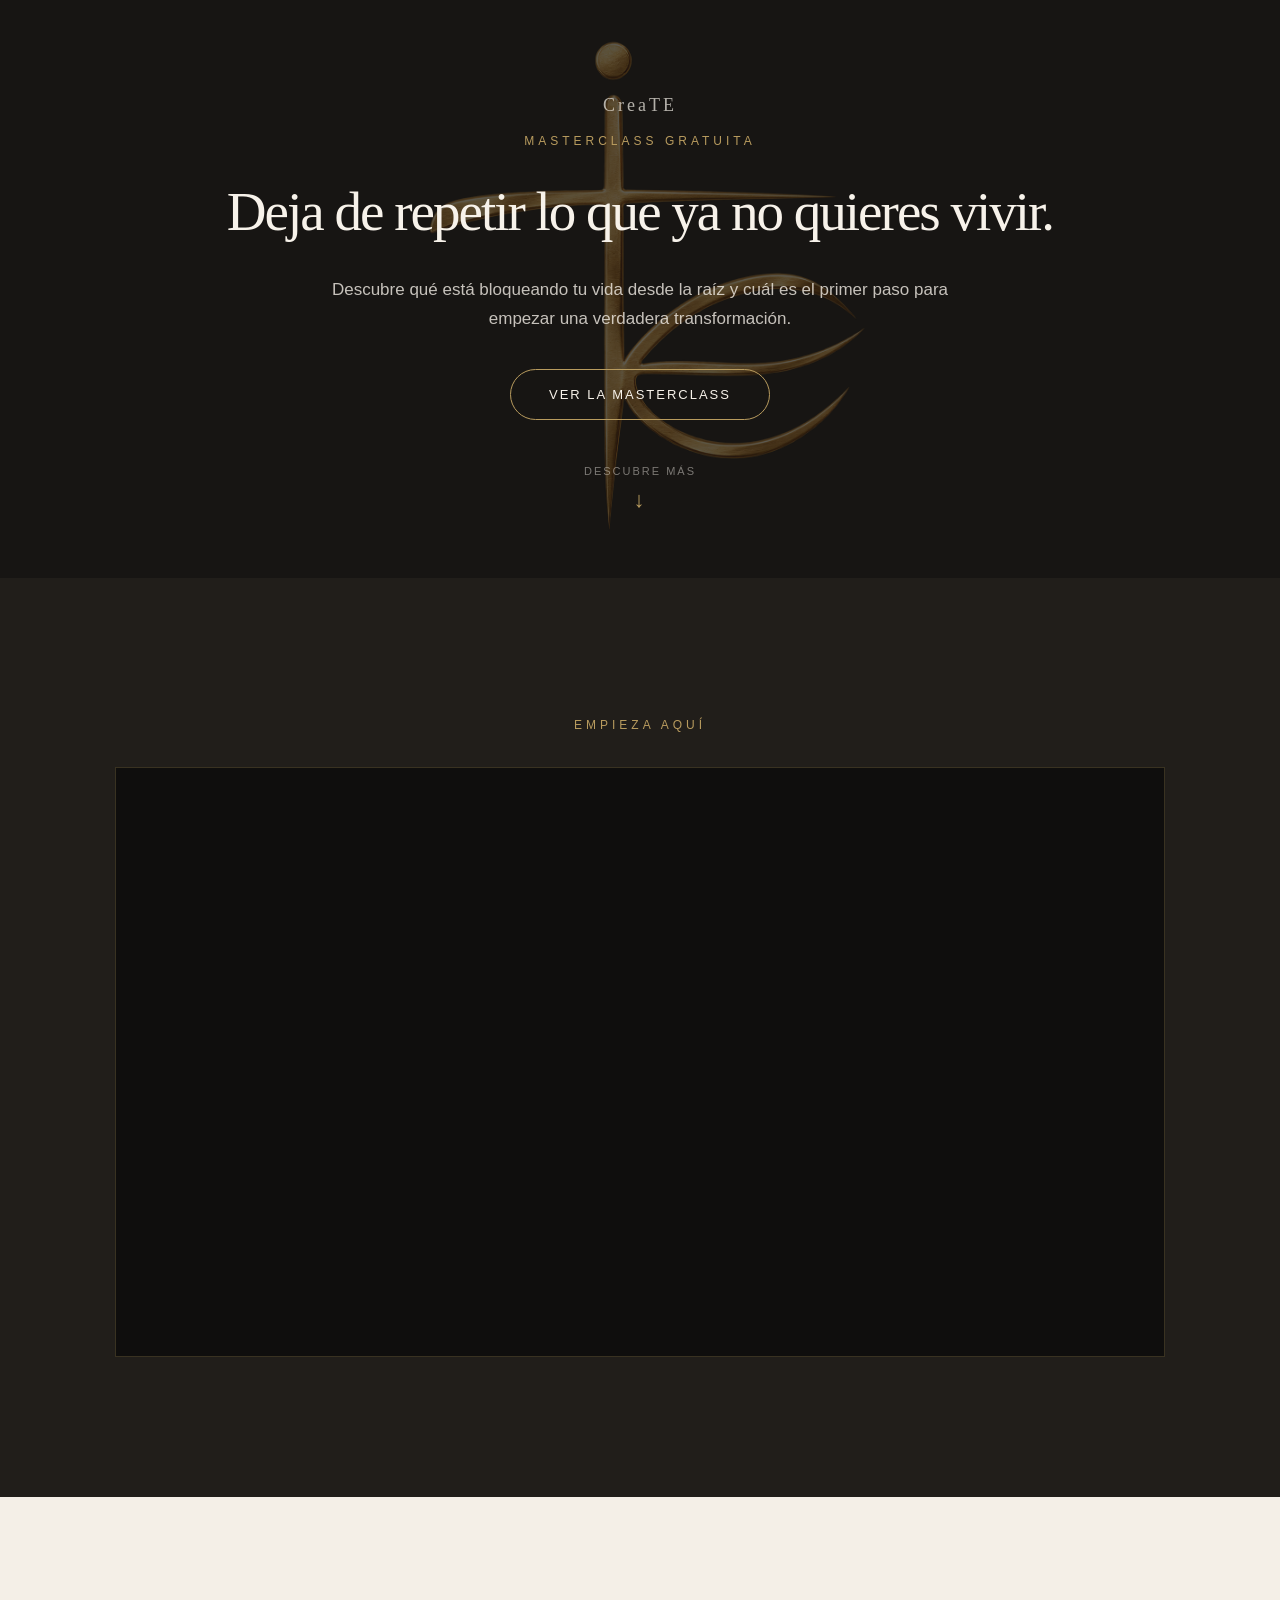
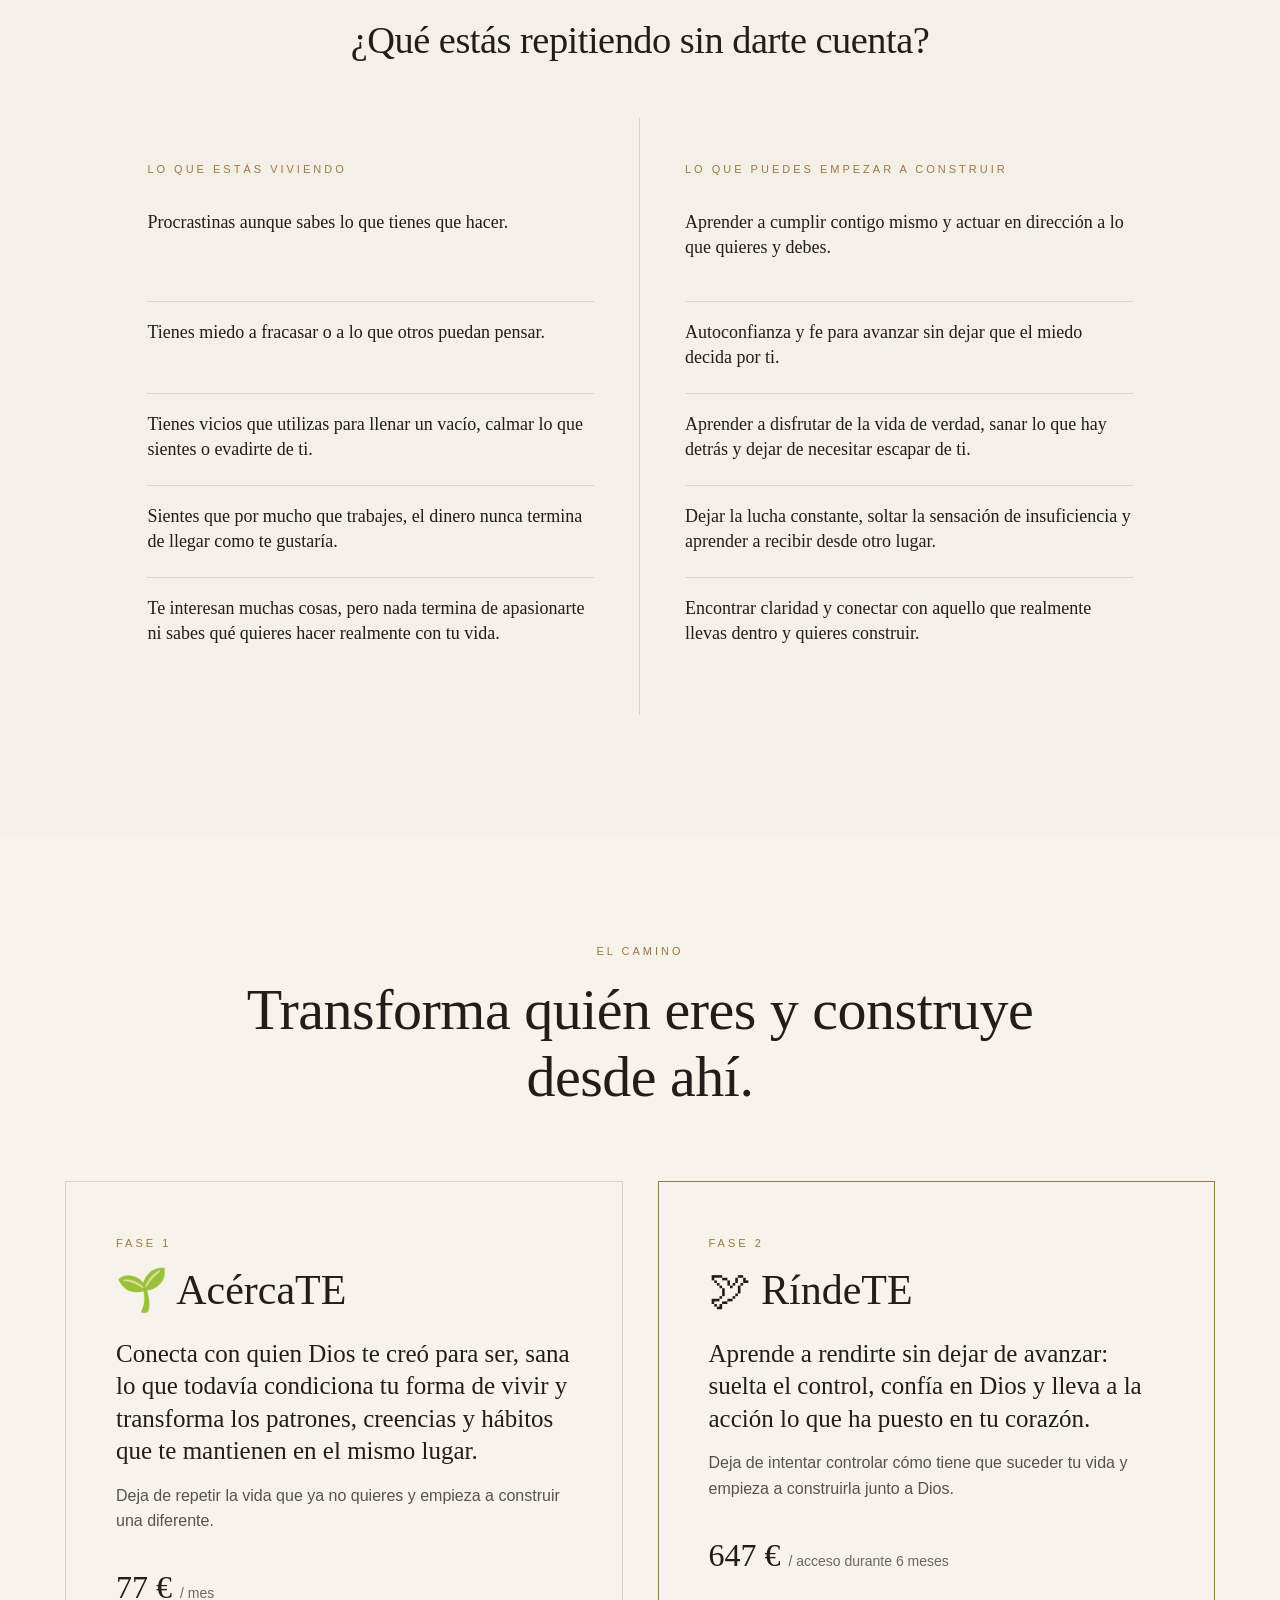
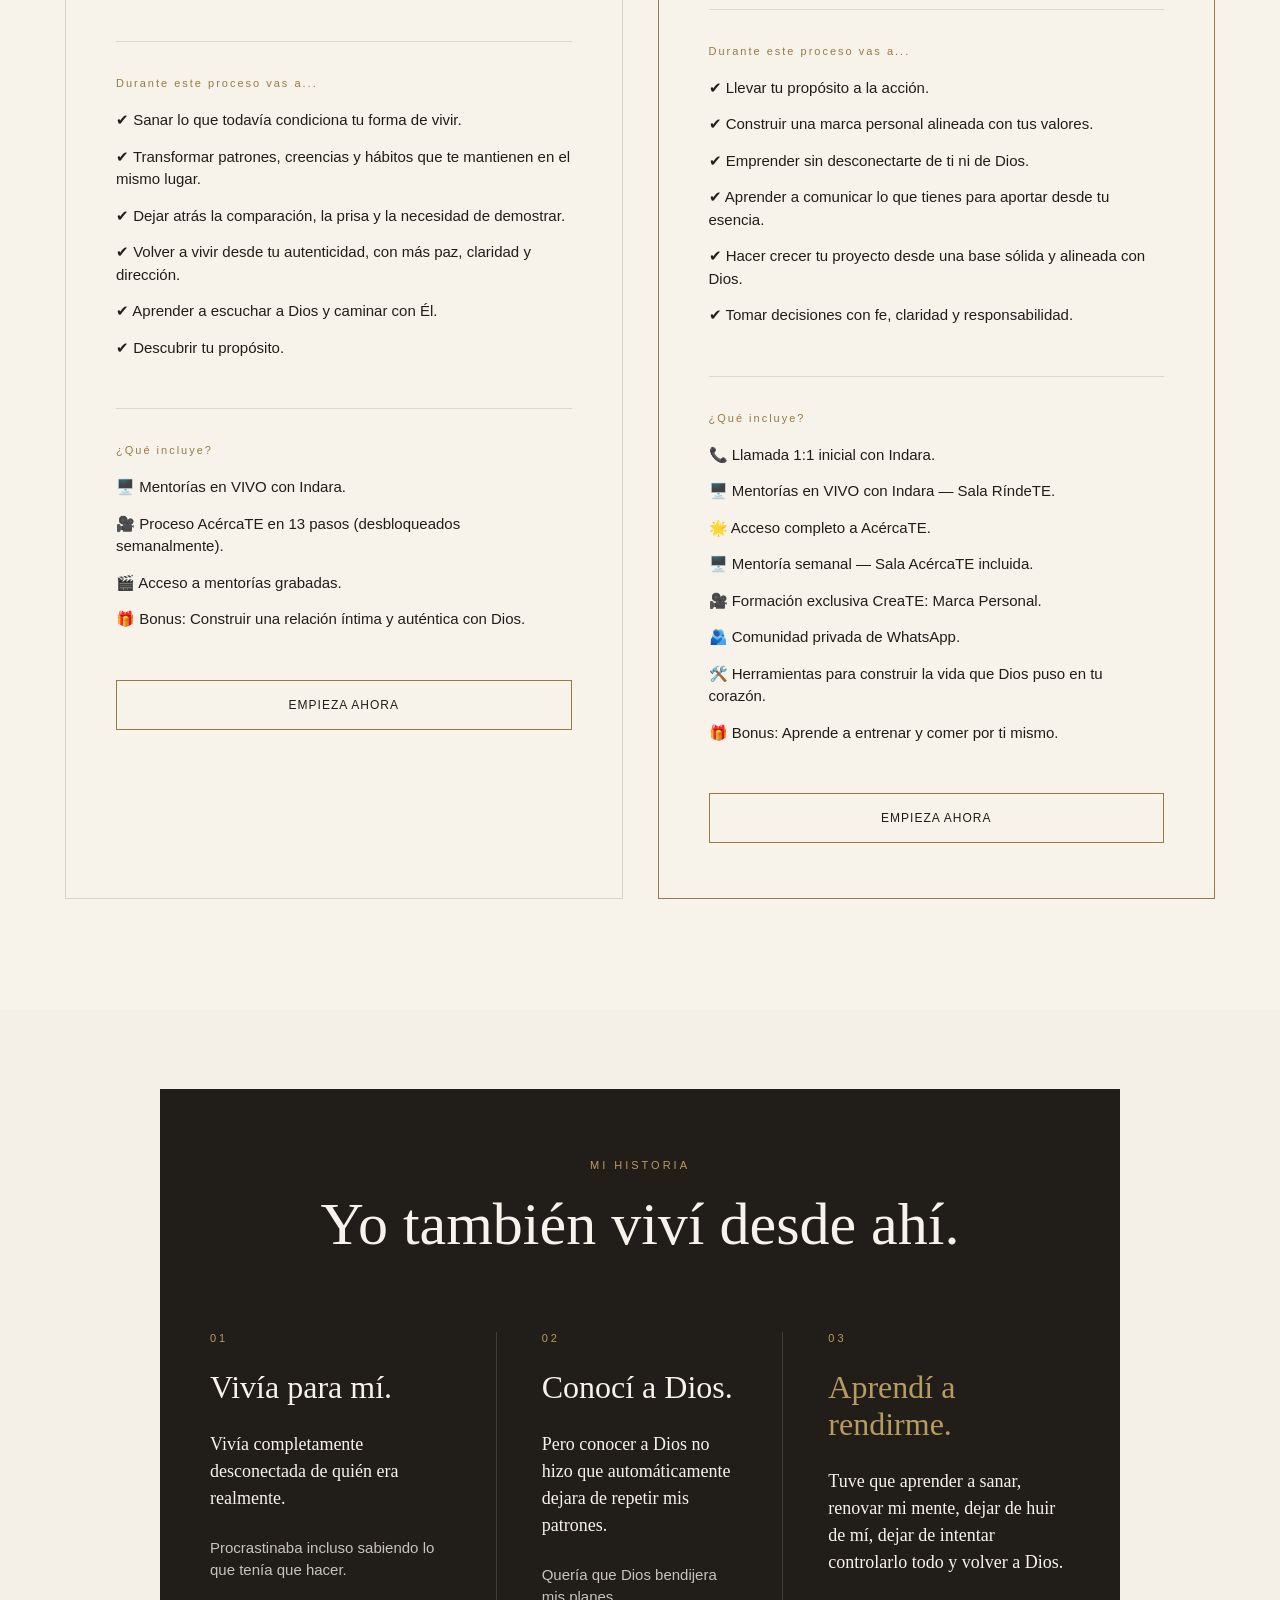
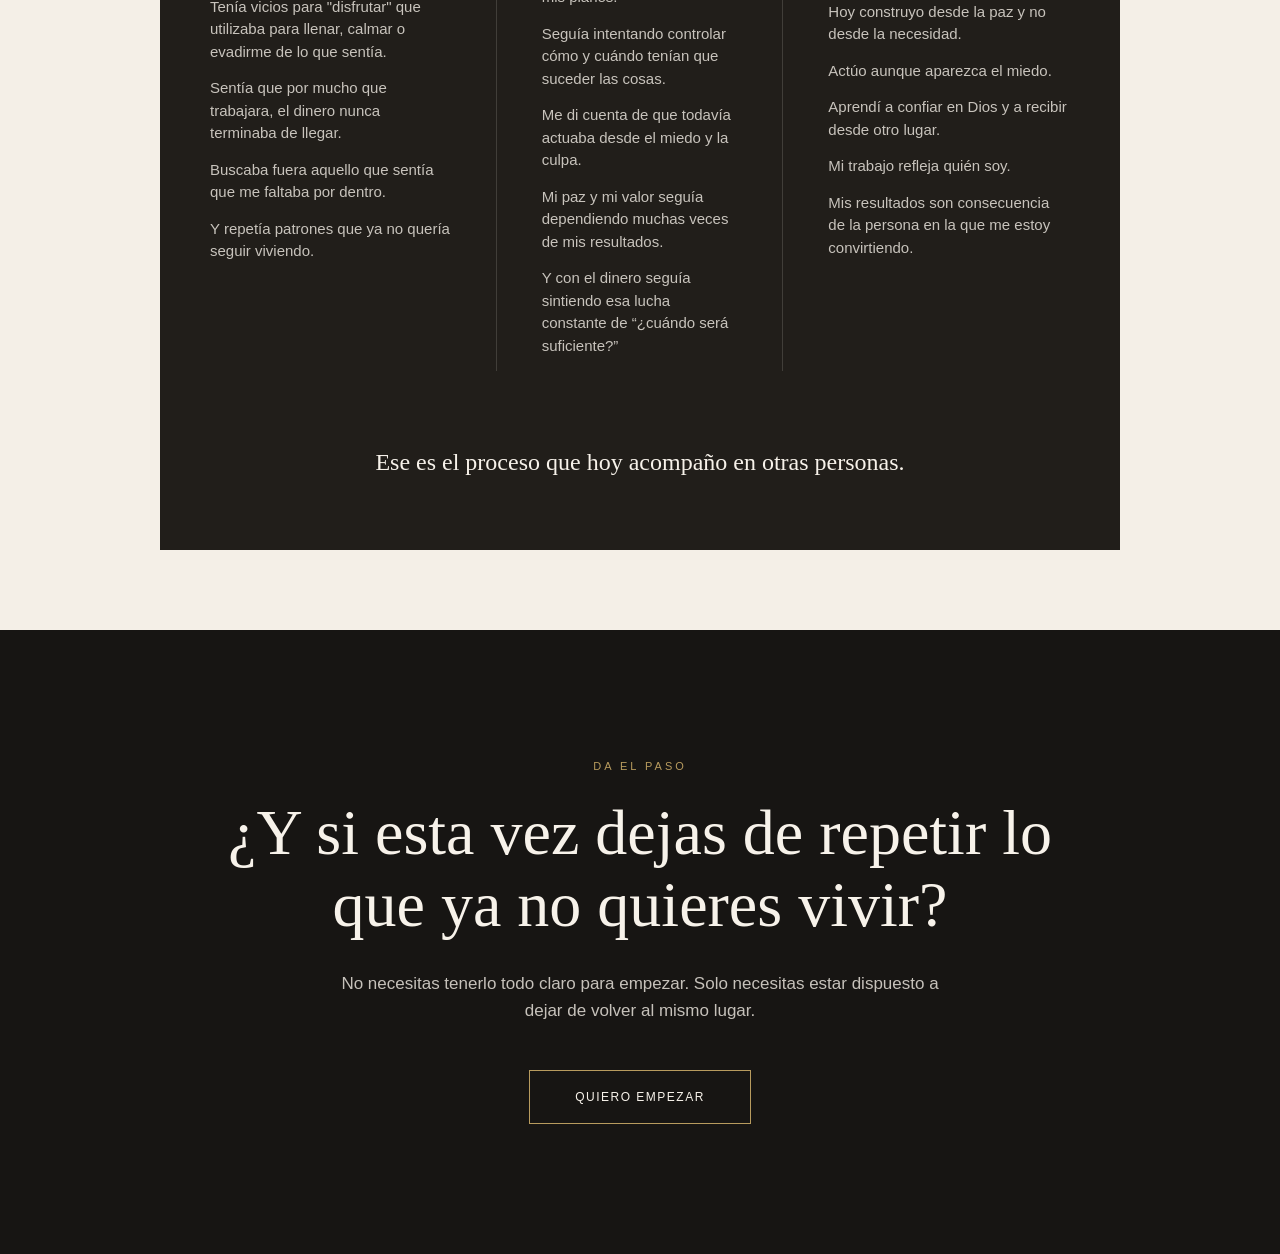
<file: index.html>
<!DOCTYPE html>
<html lang="es">
<head>
    <meta charset="UTF-8">
    <meta name="viewport" content="width=device-width, initial-scale=1.0">
    <title>Masterclass | CreaTE</title>
    <link rel="icon" type="image/png" href="MI LOGO transparente.png">
    <link rel="stylesheet" href="style.css">
</head>

<body>

    <main>

        <section class="hero">

    <img src="MI LOGO transparente.png" alt="" class="hero-watermark">

    <p class="brand-name">CreaTE</p>

<p class="eyebrow">MASTERCLASS GRATUITA</p>

            <h1>
    Deja de repetir lo que ya no quieres vivir.
</h1>

            <p class="hero-text">
                Descubre qué está bloqueando tu vida desde la raíz
                y cuál es el primer paso para empezar una verdadera transformación.
            </p>

            <a href="#masterclass" class="hero-button">
                VER LA MASTERCLASS
            </a>

            <div class="scroll-indicator">
                <span>Descubre más</span>
                <span class="arrow">↓</span>
            </div>

        </section>

        <section id="masterclass" class="video-section">

            <p class="eyebrow">EMPIEZA AQUÍ</p>

            <div class="video-placeholder">
    <iframe
        src="https://www.youtube.com/embed/nKqdHT65G9E"
        title="Masterclass CreaTE"
        frameborder="0"
        allow="accelerometer; autoplay; clipboard-write; encrypted-media; gyroscope; picture-in-picture; web-share"
        allowfullscreen>
    </iframe>
</div>

        </section>
        <section class="identification">
<div class="section-intro">

    <h2>
        ¿Qué estás repitiendo sin darte cuenta?
    </h2>

</div>

            <div class="two-columns">

    <div class="column problem">

        <p class="column-label">LO QUE ESTÁS VIVIENDO</p>

        <div class="experience-list">

            <div class="experience">
                <p>Procrastinas aunque sabes lo que tienes que hacer.</p>
            </div>

            <div class="experience">
                <p>Tienes miedo a fracasar o a lo que otros puedan pensar.</p>
            </div>

            <div class="experience">
                <p>Tienes vicios que utilizas para llenar un vacío, calmar lo que sientes o evadirte de ti.</p>
            </div>

            <div class="experience">
                <p>Sientes que por mucho que trabajes, el dinero nunca termina de llegar como te gustaría.</p>
            </div>

            <div class="experience">
                <p>Te interesan muchas cosas, pero nada termina de apasionarte ni sabes qué quieres hacer realmente con tu vida.</p>
            </div>

        </div>

    </div>


    <div class="column solution">

        <p class="column-label">LO QUE PUEDES EMPEZAR A CONSTRUIR</p>

        <div class="transformation-list">

            <div class="transformation">
                <p>Aprender a cumplir contigo mismo y actuar en dirección a lo que quieres y debes.</p>
            </div>

            <div class="transformation">
                <p>Autoconfianza y fe para avanzar sin dejar que el miedo decida por ti.</p>
            </div>

            <div class="transformation">
                <p>Aprender a disfrutar de la vida de verdad, sanar lo que hay detrás y dejar de necesitar escapar de ti.</p>
            </div>

            <div class="transformation">
                <p>Dejar la lucha constante, soltar la sensación de insuficiencia y aprender a recibir desde otro lugar.</p>
            </div>

            <div class="transformation">
                <p>Encontrar claridad y conectar con aquello que realmente llevas dentro y quieres construir.</p>
            </div>

        </div>

    </div>

</div>
            </section>
<section class="offers">

    <div class="section-intro">
        <p class="eyebrow">EL CAMINO</p>
        <h2>Transforma quién eres y construye desde ahí.</h2>
    </div>

    <div class="offer-cards">

        <!-- FASE 1 -->
        <div class="offer-card">

            <p class="offer-phase">FASE 1</p>

            <h3>🌱 AcércaTE</h3>

            <p class="offer-promise">
                Conecta con quien Dios te creó para ser, sana lo que todavía condiciona tu forma de vivir y transforma los patrones, creencias y hábitos que te mantienen en el mismo lugar.
            </p>

            <p class="offer-description">
               Deja de repetir la vida que ya no quieres y empieza a construir una diferente.
            </p>

            <p class="offer-price">
                77 € <span>/ mes</span>
            </p>

            <div class="offer-divider"></div>

            <h4>Durante este proceso vas a...</h4>

            <ul>
                <li>✔ Sanar lo que todavía condiciona tu forma de vivir.</li>
                <li>✔ Transformar patrones, creencias y hábitos que te mantienen en el mismo lugar.</li>
                <li>✔ Dejar atrás la comparación, la prisa y la necesidad de demostrar.</li>
                <li>✔ Volver a vivir desde tu autenticidad, con más paz, claridad y dirección.</li>
                <li>✔ Aprender a escuchar a Dios y caminar con Él.</li>
                <li>✔ Descubrir tu propósito.</li>
            </ul>

            <div class="offer-divider"></div>

            <h4>¿Qué incluye?</h4>

            <ul>
                <li>🖥️ Mentorías en VIVO con Indara.</li>
                <li>🎥 Proceso AcércaTE en 13 pasos (desbloqueados semanalmente).</li>
                <li>🎬 Acceso a mentorías grabadas.</li>
                <li>🎁 Bonus: Construir una relación íntima y auténtica con Dios.</li>
            </ul>

            <a href="https://esc-create.github.io/CreaTE/pago.html" class="offer-button">
                EMPIEZA AHORA
            </a>

        </div>


        <!-- FASE 2 -->
        <div class="offer-card featured">

            <p class="offer-phase">FASE 2</p>

            <h3>🕊 RíndeTE</h3>

            <p class="offer-promise">
                Aprende a rendirte sin dejar de avanzar: suelta el control, confía en Dios y lleva a la acción lo que ha puesto en tu corazón.
            </p>

            <p class="offer-description">
                Deja de intentar controlar cómo tiene que suceder tu vida y empieza a construirla junto a Dios.
            </p>

            <p class="offer-price">
                647 € <span>/ acceso durante 6 meses</span>
            </p>

            <div class="offer-divider"></div>

            <h4>Durante este proceso vas a...</h4>

            <ul>
                <li>✔ Llevar tu propósito a la acción.</li>
                <li>✔ Construir una marca personal alineada con tus valores.</li>
                <li>✔ Emprender sin desconectarte de ti ni de Dios.</li>
                <li>✔ Aprender a comunicar lo que tienes para aportar desde tu esencia.</li>
                <li>✔ Hacer crecer tu proyecto desde una base sólida y alineada con Dios.</li>
                <li>✔ Tomar decisiones con fe, claridad y responsabilidad.</li>
            </ul>

            <div class="offer-divider"></div>

            <h4>¿Qué incluye?</h4>

            <ul>
                <li>📞 Llamada 1:1 inicial con Indara.</li>
                <li>🖥️ Mentorías en VIVO con Indara — Sala RíndeTE.</li>
                <li>🌟 Acceso completo a AcércaTE.</li>
                <li>🖥️ Mentoría semanal — Sala AcércaTE incluida.</li>
                <li>🎥 Formación exclusiva CreaTE: Marca Personal.</li>
                <li>🫂 Comunidad privada de WhatsApp.</li>
                <li>🛠️ Herramientas para construir la vida que Dios puso en tu corazón.</li>
                <li>🎁 Bonus: Aprende a entrenar y comer por ti mismo.</li>
            </ul>

            <a href="https://esc-create.github.io/CreaTE/pago.html" class="offer-button">
                EMPIEZA AHORA
            </a>

        </div>

    </div>

</section>
            <section class="story">

    <div class="story-intro">
        <p class="story-eyebrow">MI HISTORIA</p>
        <h2>Yo también viví desde ahí.</h2>
    </div>

    <div class="story-columns">

        <div class="story-column">

            <span class="story-number">01</span>

            <h3>Vivía para mí.</h3>

            <p class="story-lead">
                Vivía completamente desconectada de quién era realmente.
            </p>

            <ul>
                <li>Procrastinaba incluso sabiendo lo que tenía que hacer.</li>
                <li>Tenía vicios para "disfrutar" que utilizaba para llenar, calmar o evadirme de lo que sentía.</li>
                <li>Sentía que por mucho que trabajara, el dinero nunca terminaba de llegar.</li>
                <li>Buscaba fuera aquello que sentía que me faltaba por dentro.</li>
                <li>Y repetía patrones que ya no quería seguir viviendo.</li>
            </ul>

        </div>


        <div class="story-column">

            <span class="story-number">02</span>

            <h3>Conocí a Dios.</h3>

            <p class="story-lead">
                Pero conocer a Dios no hizo que automáticamente dejara de repetir mis patrones.
            </p>

            <ul>
                <li>Quería que Dios bendijera mis planes.</li>
                <li>Seguía intentando controlar cómo y cuándo tenían que suceder las cosas.</li>
                <li>Me di cuenta de que todavía actuaba desde el miedo y la culpa.</li>
                <li>Mi paz y mi valor seguía dependiendo muchas veces de mis resultados.</li>
                <li>Y con el dinero seguía sintiendo esa lucha constante de “¿cuándo será suficiente?”</li>
            </ul>

        </div>


        <div class="story-column story-highlight">

            <span class="story-number">03</span>

            <h3>Aprendí a rendirme.</h3>

            <p class="story-lead">
                Tuve que aprender a sanar, renovar mi mente, dejar de huir de mí, dejar de intentar controlarlo todo y volver a Dios.
            </p>

            <ul>
                <li>Hoy construyo desde la paz y no desde la necesidad.</li>
                <li>Actúo aunque aparezca el miedo.</li>
                <li>Aprendí a confiar en Dios y a recibir desde otro lugar.</li>
                <li>Mi trabajo refleja quién soy.</li>
                <li>Mis resultados son consecuencia de la persona en la que me estoy convirtiendo.</li>
            </ul>

        </div>

    </div>

    <div class="story-closing">
        <p>Ese es el proceso que hoy acompaño en otras personas.</p>
    </div>

</section>
            <section class="final-cta">

    <div class="final-cta-content">

        <p class="final-cta-eyebrow">DA EL PASO</p>

        <h2>
            ¿Y si esta vez dejas de repetir
            lo que ya no quieres vivir?
        </h2>

        <p class="final-cta-text">
            No necesitas tenerlo todo claro para empezar.
            Solo necesitas estar dispuesto a dejar de volver al mismo lugar.
        </p>

        <a href="https://esc-create.github.io/CreaTE/pago.html" class="final-cta-button">
            QUIERO EMPEZAR
        </a>

    </div>

</section>
    </main>

</body>
</html>
</file>
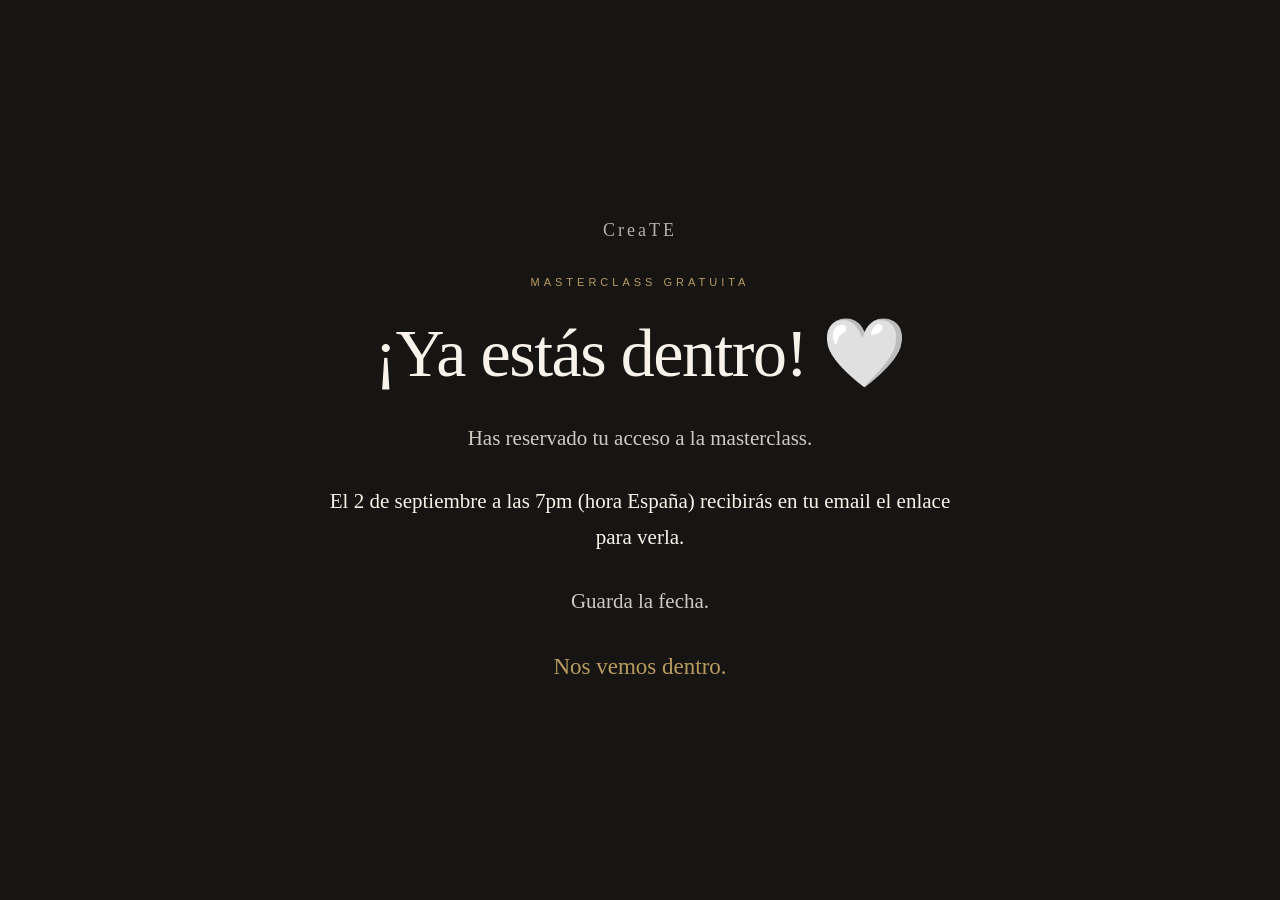
<file: gracias.html>
<!DOCTYPE html>
<html lang="es">

<head>
    <meta charset="UTF-8">
    <meta name="viewport" content="width=device-width, initial-scale=1.0">

    <title>¡Ya estás dentro! | CreaTE</title>

    <style>
        * {
            margin: 0;
            padding: 0;
            box-sizing: border-box;
        }

        body {
            min-height: 100vh;
            background: #171513;
            color: #F7F2EA;
            font-family: Arial, sans-serif;
            display: flex;
            align-items: center;
            justify-content: center;
            text-align: center;
            padding: 40px 25px;
        }

        .thank-you {
            width: 100%;
            max-width: 750px;
        }

        .brand {
            margin-bottom: 35px;
            font-family: Georgia, serif;
            font-size: 18px;
            letter-spacing: 3px;
            color: rgba(247, 242, 234, 0.7);
        }

        .eyebrow {
            margin-bottom: 28px;
            font-size: 11px;
            letter-spacing: 4px;
            color: #B89B5E;
        }

        h1 {
            margin-bottom: 30px;
            font-family: Georgia, serif;
            font-size: clamp(42px, 6vw, 68px);
            font-weight: 400;
            line-height: 1.1;
            letter-spacing: -1.5px;
        }

        .message {
            font-family: Georgia, serif;
            font-size: 21px;
            line-height: 1.7;
            color: rgba(247, 242, 234, 0.82);
        }

        .message strong {
            display: block;
            margin: 28px auto;
            max-width: 650px;
            font-weight: 400;
            color: #F7F2EA;
        }

        .closing {
            margin-top: 35px;
            font-family: Georgia, serif;
            font-size: 23px;
            color: #B89B5E;
        }

        @media (max-width: 700px) {

            body {
                padding: 30px 25px;
            }

            .brand {
                margin-bottom: 30px;
            }

            h1 {
                font-size: 45px;
            }

            .message {
                font-size: 18px;
            }

            .closing {
                font-size: 21px;
            }
        }
    </style>
</head>

<body>

    <main class="thank-you">

        <p class="brand">CreaTE</p>

        <p class="eyebrow">MASTERCLASS GRATUITA</p>

        <h1>¡Ya estás dentro! 🤍</h1>

        <div class="message">

            <p>
                Has reservado tu acceso a la masterclass.
            </p>

            <strong>
                El 2 de septiembre a las 7pm (hora España) recibirás en tu email el enlace para verla.
            </strong>

            <p>
                Guarda la fecha.
            </p>

        </div>

        <p class="closing">
            Nos vemos dentro.
        </p>

    </main>

</body>

</html>
</file>
<file: style.css>
* {
    margin: 0;
    padding: 0;
    box-sizing: border-box;
}

html {
    scroll-behavior: smooth;
}

body {
    font-family: Arial, sans-serif;
    background: #171513;
    color: #F7F2EA;
}

/* HERO */

.hero {
    min-height: auto;
    padding: 95px 8% 65px;
    background: #171513;
    color: #F7F2EA;
    display: flex;
    flex-direction: column;
    justify-content: center;
    align-items: center;
    text-align: center;
    position: relative;
    overflow: hidden;
}
.brand-name {
    font-family: Georgia, serif;
    font-size: 18px;
    letter-spacing: 3px;
    color: rgba(247, 242, 234, 0.7);
    margin-bottom: 18px;
}
.eyebrow {
    font-size: 12px;
    letter-spacing: 4px;
    color: #B89B5E;
    margin-bottom: 35px;
}

.hero h1 {
    max-width: 950px;
    font-family: Georgia, serif;
    font-size: clamp(38px, 4.3vw, 60px);
    font-weight: 400;
    line-height: 1.05;
    letter-spacing: -2px;
}

.hero-text {
    max-width: 650px;
    margin-top: 35px;
    font-size: 17px;
    line-height: 1.7;
    color: rgba(247, 242, 234, 0.78);
}

.hero-button {
    margin-top: 35px;
    padding: 17px 38px;
    border: 1px solid #B89B5E;
    border-radius: 100px;
    color: #F7F2EA;
    text-decoration: none;
    font-size: 13px;
    letter-spacing: 2px;
    transition: all 0.4s ease;
}

.hero-button:hover {
    background: #B89B5E;
    color: #171513;
}
.hero {
    min-height: auto;
    padding: 95px 8% 65px;
    background: #171513;
    color: #F7F2EA;
    display: flex;
    flex-direction: column;
    justify-content: center;
    align-items: center;
    text-align: center;
    position: relative;
    overflow: hidden;
}

/* LOGO COMO MARCA DE AGUA */
.hero-watermark {
    position: absolute;
    top: 50%;
    left: 50%;
    transform: translate(-50%, -50%);
    width: 600px;
    max-width: 80%;
    opacity: 0.30;
    z-index: 0;
    pointer-events: none;
}

/* CONTENIDO DEL HERO POR ENCIMA DEL LOGO */
.hero > *:not(.hero-watermark) {
    position: relative;
    z-index: 1;
}
.scroll-indicator {
    margin-top: 45px;
    display: flex;
    flex-direction: column;
    align-items: center;
    gap: 10px;
    font-size: 11px;
    letter-spacing: 2px;
    text-transform: uppercase;
    color: rgba(247, 242, 234, 0.45);
}
.arrow {
    font-size: 22px;
    color: #B89B5E;
    animation: floating 2s ease-in-out infinite;
}

@keyframes floating {
    0% {
        transform: translateY(0);
    }

    50% {
        transform: translateY(8px);
    }

    100% {
        transform: translateY(0);
    }
}


/* VIDEO */

.video-section {
    min-height: 100vh;
    padding: 140px 8%;
    background: #211e1a;
    display: flex;
    flex-direction: column;
    align-items: center;
    justify-content: center;
    text-align: center;
}

.video-section h2 {
    font-family: Georgia, serif;
    font-size: clamp(38px, 5vw, 65px);
    font-weight: 400;
    margin-bottom: 60px;
}

.video-placeholder {
    width: min(100%, 1050px);
    aspect-ratio: 16 / 9;
    background: #0f0e0d;
    border: 1px solid rgba(184, 155, 94, 0.25);
    display: flex;
    align-items: center;
    justify-content: center;
    color: rgba(247, 242, 234, 0.35);
    letter-spacing: 2px;
    font-size: 12px;
}
.video-placeholder iframe {
    width: 100%;
    height: 100%;
    border: none;
    display: block;
}


/* MOBILE */

@media (max-width: 700px) {

    .hero {
        padding: 60px 25px;
    }

    .hero h1 {
        font-size: 48px;
        letter-spacing: -1px;
    }

    .hero-text {
        font-size: 17px;
    }

    .video-section {
        padding: 100px 25px;
    }

}
/* IDENTIFICATION */

.identification {
    min-height: 100vh;
    padding: 120px 8%;
    background: #F4EFE7;
    color: #211e1a;
}

.section-intro {
    max-width: 850px;
    margin: 0 auto 55px;
    text-align: center;
}

.identification .eyebrow {
    color: #9A7A43;
}

.section-intro h2 {
    font-family: Georgia, serif;
    font-size: clamp(28px, 3vw, 42px);
    font-weight: 400;
    line-height: 1.2;
    letter-spacing: -0.5px;
}
.two-columns {
    max-width: 1100px;
    margin: 0 auto;
    display: grid;
    grid-template-columns: 1fr 1fr;
    gap: 0;
}

.column {
    padding: 45px 55px;
}

.problem {
    border-right: 1px solid rgba(33, 30, 26, 0.15);
}

.column {
    padding: 45px;
}

.problem {
    border-right: 1px solid rgba(33, 30, 26, 0.15);
}

.column-label {
    margin-bottom: 35px;
    font-size: 11px;
    letter-spacing: 3px;
    color: #9A7A43;
}

.experience-list,
.transformation-list {
    display: grid;
    grid-template-rows: repeat(5, minmax(92px, auto));
}

.experience,
.transformation {
    padding: 18px 0;
    border-bottom: 1px solid rgba(33, 30, 26, 0.12);
    display: flex;
    align-items: flex-start;
}

.experience:first-child,
.transformation:first-child {
    padding-top: 0;
}

.experience:last-child,
.transformation:last-child {
    border-bottom: none;
}

.experience p,
.transformation p {
    margin: 0;
    font-family: Georgia, serif;
    font-size: 18px;
    line-height: 1.4;
}

.solution {
    display: flex;
    flex-direction: column;
    justify-content: flex-start;
}

@media (max-width: 800px) {

    .identification {
        padding: 100px 25px;
    }

    .section-intro {
        margin-bottom: 60px;
    }

    .two-columns {
        grid-template-columns: 1fr;
        gap: 50px;
    }

    .column {
        padding: 20px 0;
    }

    .problem {
        border-right: none;
        border-bottom: 1px solid rgba(33, 30, 26, 0.15);
        padding-bottom: 50px;
    }

    .experience p,
    .transformation p {
        font-size: 18px;
    }

}
@media (max-width: 800px) {

    .identification {
        padding: 100px 25px;
    }

    .section-intro {
        margin-bottom: 60px;
    }

    .two-columns {
        grid-template-columns: 1fr;
        gap: 50px;
    }

    .column {
        padding: 20px 0;
    }

    .problem {
        border-right: none;
        border-bottom: 1px solid rgba(33, 30, 26, 0.15);
        padding-bottom: 50px;
    }

    .transformation {
        grid-template-columns: 35px 1fr;
        gap: 12px;
    }
}
/* =========================
   TARJETAS CREAte
========================= */

.offers {
    padding: 110px 25px;
    background: #F7F2EA;
    color: #211E1A;
}

.offers .section-intro {
    max-width: 800px;
    margin: 0 auto 70px;
    text-align: center;
}

.offers .eyebrow {
    margin-bottom: 20px;
    font-size: 11px;
    letter-spacing: 3px;
    color: #9A7A43;
}

.offers .section-intro h2 {
    font-family: Georgia, serif;
    font-size: clamp(38px, 5vw, 58px);
    line-height: 1.15;
    font-weight: 400;
    margin: 0;
}

.offer-cards {
    max-width: 1150px;
    margin: 0 auto;
    display: grid;
    grid-template-columns: 1fr 1fr;
    gap: 35px;
    align-items: stretch;
}

.offer-card {
    padding: 55px 50px;
    border: 1px solid rgba(33, 30, 26, 0.15);
    background: #F7F2EA;
    display: flex;
    flex-direction: column;
}

.offer-card.featured {
    border: 1px solid #9A7A43;
}

.offer-phase {
    margin: 0 0 18px;
    font-size: 11px;
    letter-spacing: 3px;
    color: #9A7A43;
}

.offer-card h3 {
    margin: 0 0 25px;
    font-family: Georgia, serif;
    font-size: 42px;
    line-height: 1.1;
    font-weight: 400;
}

.offer-promise {
    margin: 0 0 15px;
    font-family: Georgia, serif;
    font-size: 25px;
    line-height: 1.3;
}

.offer-description {
    margin: 0;
    font-size: 16px;
    line-height: 1.6;
    opacity: 0.75;
}

.offer-price {
    margin: 35px 0 0;
    font-family: Georgia, serif;
    font-size: 32px;
}

.offer-price span {
    font-family: Arial, sans-serif;
    font-size: 14px;
    opacity: 0.65;
}

.offer-divider {
    width: 100%;
    height: 1px;
    background: rgba(33, 30, 26, 0.12);
    margin: 35px 0;
}

.offer-card h4 {
    margin: 0 0 20px;
    font-size: 11px;
    letter-spacing: 2px;
    color: #9A7A43;
    font-weight: 500;
}

.offer-card ul {
    list-style: none;
    padding: 0;
    margin: 0;
}

.offer-card li {
    margin-bottom: 14px;
    font-size: 15px;
    line-height: 1.5;
}

.offer-button {
    display: inline-block;
    margin-top: 35px;
    padding: 17px 30px;
    border: 1px solid #9A7A43;
    color: #211E1A;
    text-decoration: none;
    text-align: center;
    letter-spacing: 1px;
    font-size: 12px;
    transition: 0.3s ease;
}

.offer-button:hover {
    background: #9A7A43;
    color: #F7F2EA;
}

@media (max-width: 800px) {

    .offers {
        padding: 80px 20px;
    }

    .offers .section-intro {
        margin-bottom: 50px;
    }

    .offer-cards {
        grid-template-columns: 1fr;
        gap: 25px;
    }

    .offer-card {
        padding: 40px 30px;
    }

    .offer-card h3 {
        font-size: 36px;
    }

    .offer-promise {
        font-size: 22px;
    }

}
/* =========================
   MI HISTORIA
========================= */

.story {
    width: 75%;
    margin: 80px auto;
    padding: 70px 50px;
    background: #211e1a;
    color: #F7F2EA;
    box-shadow: 0 0 0 80px #F4EFE7;
}

.story-intro {
    max-width: 800px;
    margin: 0 auto 75px;
    text-align: center;
}

.story-eyebrow {
    margin: 0 0 20px;
    font-size: 11px;
    letter-spacing: 3px;
    color: #B89B5E;
}

.story-intro h2 {
    margin: 0;
    font-family: Georgia, serif;
    font-size: clamp(40px, 5vw, 60px);
    line-height: 1.1;
    font-weight: 400;
}

.story-columns {
    max-width: 1150px;
    margin: 0 auto;
    display: grid;
    grid-template-columns: repeat(3, 1fr);
    gap: 0;
}

.story-column {
    padding: 0 45px;
    border-right: 1px solid rgba(247, 242, 234, 0.15);
}

.story-column:first-child {
    padding-left: 0;
}

.story-column:last-child {
    border-right: none;
    padding-right: 0;
}

.story-number {
    display: block;
    margin-bottom: 25px;
    font-size: 11px;
    letter-spacing: 3px;
    color: #B89B5E;
}

.story-column h3 {
    margin: 0 0 25px;
    font-family: Georgia, serif;
    font-size: 32px;
    line-height: 1.15;
    font-weight: 400;
}

.story-lead {
    margin: 0 0 25px;
    font-family: Georgia, serif;
    font-size: 18px;
    line-height: 1.5;
}

.story-column ul {
    list-style: none;
    margin: 0;
    padding: 0;
}

.story-column li {
    margin-bottom: 14px;
    font-size: 15px;
    line-height: 1.5;
    opacity: 0.78;
}

.story-highlight {
    position: relative;
}

.story-highlight h3 {
    color: #B89B5E;
}

.story-closing {
    max-width: 700px;
    margin: 75px auto 0;
    text-align: center;
}

.story-closing p {
    margin: 0;
    font-family: Georgia, serif;
    font-size: 24px;
    line-height: 1.4;
}

@media (max-width: 800px) {

    .story {
        padding: 85px 25px;
    }

    .story-intro {
        margin-bottom: 55px;
    }

    .story-columns {
        grid-template-columns: 1fr;
        gap: 0;
    }

    .story-column,
    .story-column:first-child,
    .story-column:last-child {
        padding: 40px 0;
        border-right: none;
        border-bottom: 1px solid rgba(247, 242, 234, 0.15);
    }

    .story-column:first-child {
        padding-top: 0;
    }

    .story-column:last-child {
        border-bottom: none;
    }

    .story-column h3 {
        font-size: 30px;
    }

    .story-closing {
        margin-top: 55px;
    }

    .story-closing p {
        font-size: 21px;
    }

}
/* =========================
   CTA FINAL
========================= */

.final-cta {
    width: 100vw;
    margin-left: calc(50% - 50vw);
    margin-right: calc(50% - 50vw);
    padding: 130px 25px;
    min-height: auto;
    background: #171513;
    color: #F7F2EA;
    text-align: center;
    border-radius: 0;
}

.final-cta-content {
    max-width: 850px;
    margin: 0 auto;
}

.final-cta-eyebrow {
    margin: 0 0 25px;
    font-size: 11px;
    letter-spacing: 3px;
    color: #B89B5E;
}

.final-cta h2 {
    margin: 0 auto 30px;
    max-width: 850px;
    font-family: Georgia, serif;
    font-size: clamp(40px, 5vw, 64px);
    line-height: 1.12;
    font-weight: 400;
}

.final-cta-text {
    max-width: 600px;
    margin: 0 auto 45px;
    font-size: 17px;
    line-height: 1.6;
    opacity: 0.78;
}

.final-cta-button {
    display: inline-block;
    padding: 19px 45px;
    border: 1px solid #B89B5E;
    color: #F7F2EA;
    text-decoration: none;
    font-size: 12px;
    letter-spacing: 1.5px;
    transition: 0.3s ease;
}

.final-cta-button:hover {
    background: #B89B5E;
    color: #171513;
}

@media (max-width: 800px) {

    .final-cta {
        padding: 90px 25px;
    }

    .final-cta h2 {
        font-size: 40px;
    }

    .final-cta-text {
        font-size: 16px;
    }

    .final-cta-button {
        width: 100%;
        max-width: 320px;
    }

}
* {
    margin: 0;
    padding: 0;
    box-sizing: border-box;
}

html {
    scroll-behavior: smooth;
}

body {
    font-family: Arial, sans-serif;
    background: #F4EFE7;
    color: #211E1A;
}


/* =========================
   MÓVIL
========================= */

@media (max-width: 800px) {

    .payment-page {
        padding: 80px 20px 90px;
    }

    .payment-header {
        margin-bottom: 50px;
    }

    .payment-header h1 {
        font-size: 42px;
    }

    .payment-options {
        grid-template-columns: 1fr;
        gap: 25px;
    }

    .payment-card {
        padding: 40px 30px;
    }

    .payment-card h2 {
        font-size: 36px;
    }

}
</file>
